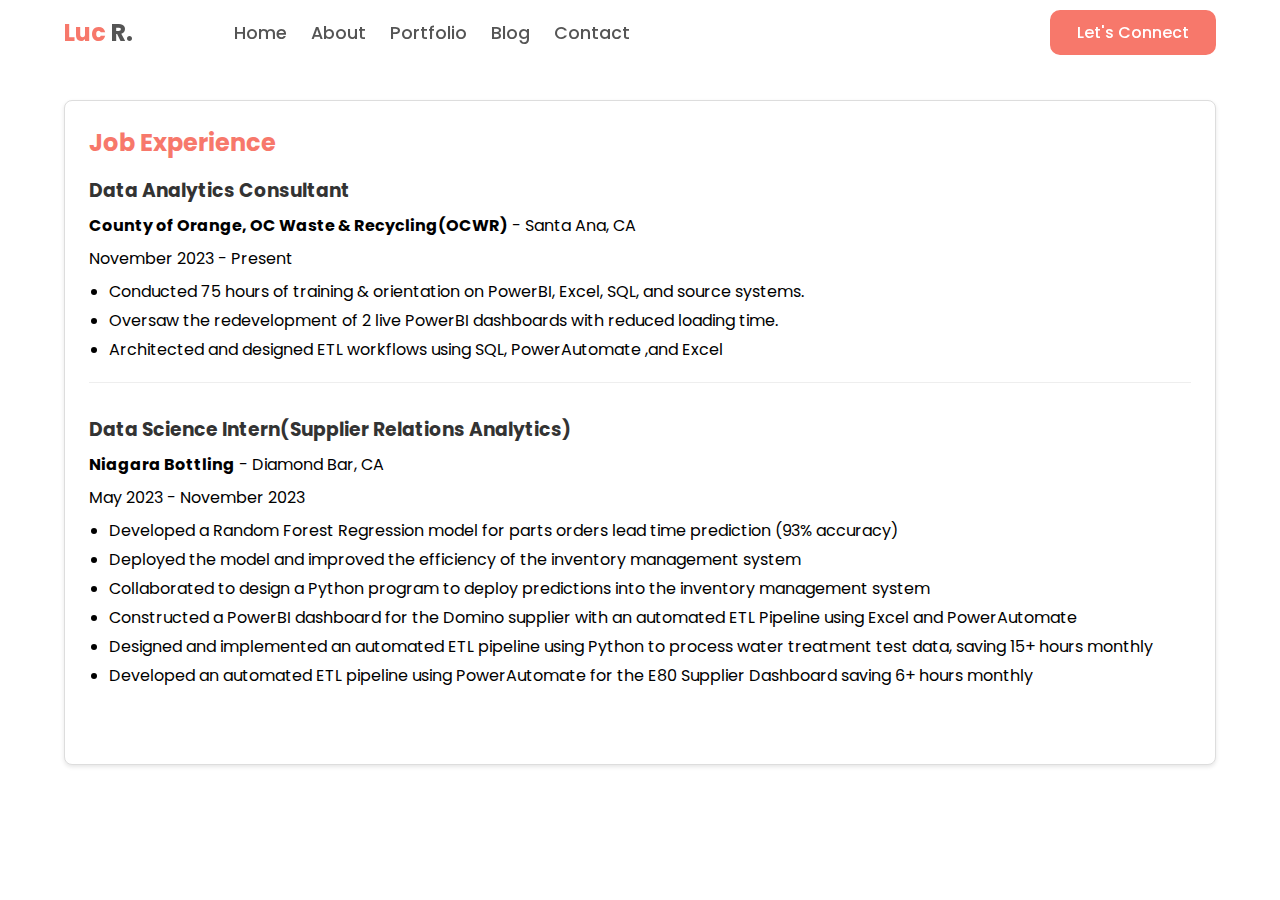
<file: about.html>
<!DOCTYPE html>
<html lang="en">
<head>
    <meta charset="UTF-8">
    <meta name="viewport" content="width=device-width, initial-scale=1.0">
    <title>About Me - Job Experience</title>
    <link rel="stylesheet" href="styles.css"> 
</head>
<body>

<header>
    <h2 class="logo"> <span>Luc</span> R.</h2>
    <nav class="navigation">
        <a href="index.html">Home</a>
        <a href="about.html">About</a> <!--Active Page -->
        <a href="portfolio.html">Portfolio</a>
        <a href="#">Blog</a>
        <a href="#">Contact</a>
    </nav>
    <a href="#" class="btn-connect">Let's Connect</a>
</header>

<main>
    <section class="job-experience">
        <h2>Job Experience</h2>
        <article class="job">
            <h3>Data Analytics Consultant</h3>
            <p><strong>County of Orange, OC Waste & Recycling(OCWR)</strong> - Santa Ana, CA</p>
            <p>November 2023 - Present</p>
            <ul>
                <li>Conducted 75 hours of training & orientation on PowerBI, Excel, SQL, and source systems.</li>
                <li>Oversaw the redevelopment of 2 live PowerBI dashboards with reduced loading time.</li>
                <li>Architected and designed ETL workflows using SQL, PowerAutomate ,and Excel</li>
            </ul>
        </article>

        <article class="job">
            <h3>Data Science Intern(Supplier Relations Analytics)</h3>
            <p><strong>Niagara Bottling</strong> - Diamond Bar, CA</p>
            <p>May 2023 - November 2023</p>
            <ul>
                <li>Developed a Random Forest Regression model for parts orders lead time prediction (93% accuracy)</li>
                <li>Deployed the model and improved the efficiency of the inventory management system</li>
                <li>Collaborated to design a Python program to deploy predictions into the inventory management system</li>
                <li>Constructed a PowerBI dashboard for the Domino supplier with an automated ETL Pipeline using Excel and PowerAutomate</li>
                <li>Designed and implemented an automated ETL pipeline using Python to process water treatment test data, saving 15+ hours monthly</li>
                <li>Developed an automated ETL pipeline using PowerAutomate for the E80 Supplier Dashboard saving 6+ hours monthly</li>
            </ul>
        </article>
        <!-- Repeat for other jobs -->
    </section>
</main>

</body>
</html>
</file>
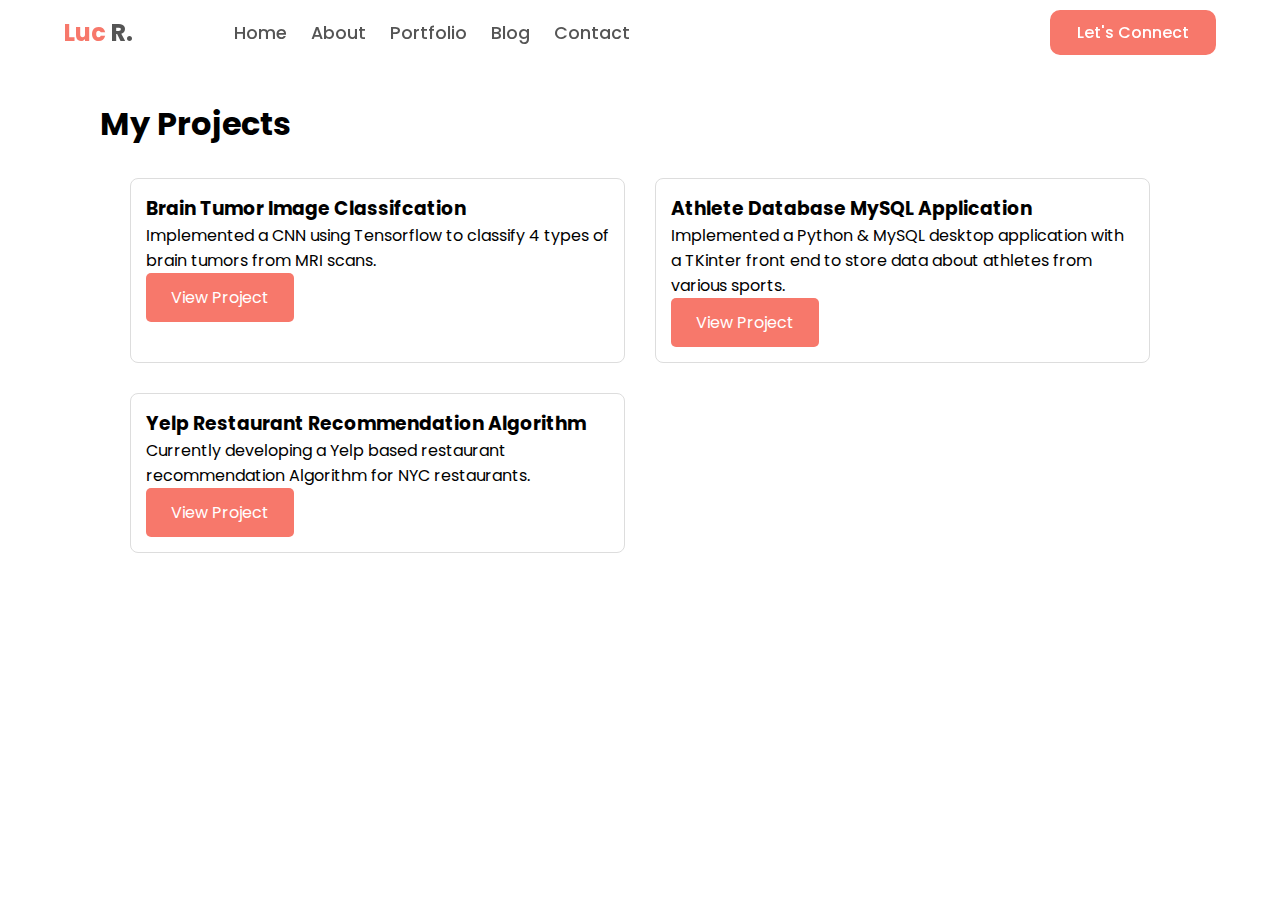
<file: portfolio.html>
<!DOCTYPE html>
<html lang="en">
<head>
    <meta charset="UTF-8">
    <meta name="viewport" content="width=device-width, initial-scale=1.0">
    <title>Luc's Portfolio</title>
    <link rel="stylesheet" href="styles.css"> 
</head>
<body>
    <header>
        <h2 class="logo"> <span>Luc</span> R.</h2>
        <nav class="navigation">
            <a href="index.html">Home</a>
            <a href = "about.html">About</a>
            <a href="portfolio.html">Portfolio</a> <!--Active Page -->
            <a href="#">Blog</a>
            <a href="#">Contact</a>
        </nav>
        <a href="#" class="btn-connect">Let's Connect</a>
    </header>

    <section class="portfolio">
        <h1>My Projects</h1>
        <div class="projects">
            <!-- Repeat this div for each project -->
            <div class="project">
                <h3>Brain Tumor Image Classifcation</h3>
                <p>Implemented a CNN using Tensorflow to classify 4 types of brain tumors from MRI scans.</p>
                <a href="https://github.com/lucrieffel/Brain_Tumor_Image_Classification" class="btn">View Project</a> <!-- Link to the actual project or more details -->
            </div>

            <div class="project">
                <h3>Athlete Database MySQL Application</h3>
                <p>Implemented a Python & MySQL desktop application with a TKinter front end to store data about athletes from various sports.</p>
                <a href="https://github.com/lucrieffel/AthleteDB-MY_SQL_Application" class="btn">View Project</a> <!-- Link to the actual project or more details -->
            </div>

            <div class="project">
                <h3>Yelp Restaurant Recommendation Algorithm</h3>
                <p>Currently developing a Yelp based restaurant recommendation Algorithm for NYC restaurants.</p>
                <a href="https://github.com/lucrieffel/NYC_Restaurant_Recommendation_Algorithm" class="btn">View Project</a> <!-- Link to the actual project or more details -->
            </div>
        </div>
    </section>


</body>
</html>
</file>
<file: styles.css>
@import url('https://fonts.googleapis.com/css2?family=Poppins:wght@300;400;500;600;700;800;900&display=swap');
* {
    margin: 0;
    padding: 0;
    box-sizing: border-box;
    font-family: 'Poppins', sans-serif;
    scroll-padding-top: 10px;
}

body, html {
    font-family: 'Poppins', sans-serif;
    margin: 0;
    padding: 0;
    box-sizing: border-box;
    scroll-padding-top: 100px; 
}

header{
    position: fixed;
    top: 0;
    left: 0;
    width: 100%;
    padding: 20px 5%; /*responsive padding */
    display: flex; 
    justify-content: space-between;
    align-items: center;
    z-index: 100;
}

.logo{
    font-size: 1.5em;
    color: #555;
    cursor: default;
}

.profile-image {
    display: flex;
    justify-content: center; 
    padding: 20px; 
}

.profile-image img {
    max-width: 90%; /*fit within container */
    height: auto; /*maintain the image aspect ratio */
}

.logo span{
    color: #f7786b;
}

.navigation a{ 
    font-size: 1.1em;
    color: #555; 
    text-decoration: none;
    margin-right: 20px;
    font-weight: 500;  
    transition: .3s;
}

.navigation a:hover{
    color: #f7786b;
}

.btn-connect{
    color: #fff;
    text-decoration: none;
    padding: 8px 25px;
    background: #f7786b;
    border-radius: 10px;
    border: 2px solid #f7786b;
    font-weight: 500;
    transition: .3s;
} 

.btn-connect:hover{
    background: transparent;
    color: #f7786b;
}

.home{
    position: relative;
    width: 100%;
    height: 100vh;
    background: url('background.jpg');
    background-size: cover;
    background-position: center;
    display: flex;
    align-items: center;
    padding: 30px 100px;
}

.content{
    max-width: 600px;
    color: #555;
}

.content h2{ 
    font-size: 3em;
    color:#555;
    margin-bottom: 20px;
}

.content h2 span{ 
    color: #f7786b;
}

.content h4{ 
    font-size: 2em;
}

.btn-group a{
    color: #fff;
    text-decoration: none;
    padding: 10px 40px;
    background: #f7786b;
    border-radius: 10px;
    border: 2px solid #f7786b;
    font-weight: 500;
    transition: .3s;
}
.btn-group {
    display: flex;
    flex-wrap: wrap; 
    gap: 10px; 
    justify-content: center; 
}


.content p{ 
    padding: 10px 0 40px 0;
}

.btn-group a:hover:nth-child(1){
    color: #f7786b;
    background: transparent;   
}

.btn-group a:nth-child(2){
    color: #f7786b;
    background: transparent;
    margin-left: 30px;
    padding: 10px 30px;
}

.btn-group a:hover:nth-child(2){
    color: #fff;
    background: #f7786b;
}

.social-icons{ 
    position: absolute;
    bottom: 50px; 
}

.social-icons a{
    display: inline-block;
    width: 35px;
    height: 35px;
    background: #f7786b;
    border-radius: 50%;
    margin: 22px;
    text-align: center; 
    line-height: 35px;
    border: 1px solid #fff;
    outline: 2px solid #f7786b;
    transition: .3s;
}

.social-icons a:hover{ 
    transform: translateY(-5px);
}

.social-icons a i{
    color: #fff;
    font-size: 1.2em;
}

.navigation{
    margin-left: -300px;
}

.portfolio{
    padding: 100px;
}

/* portfolio styling */
.projects {
    display: grid;
    grid-template-columns: repeat(auto-fit, minmax(400px, 1fr));
    grid-template-rows: auto;
    gap: 30px;
    padding: 30px;
    overflow-y: auto;
}

.project {
    border: 1px solid #ddd;
    padding: 15px;
    border-radius: 8px;
}

.project .btn {
    background-color: #f7786b;
    color: white;
    text-decoration: none;
    padding: 12px 25px;
    border-radius: 5px;
    display: inline-block;
}

.project .btn:hover {
    background-color: white;
    color: #f7786b;
}

/* About Section Styling to Match Portfolio */
.about-section {
    display: grid;
    grid-template-columns: repeat(auto-fit, minmax(400px, 1fr));
    gap: 30px;
    padding: 30px;
}

/* Job Experience Section  */
.job-experience {
    margin: 2rem auto;
    max-width: 90%;
    background-color: #fff; 
    border: 1px solid #ddd;
    padding: 1.5rem;
    border-radius: 8px;
    box-shadow: 0 2px 4px rgba(0,0,0,0.1);
}

.job-experience h2 {
    color: #f7786b;
    margin-bottom: 1rem;
}

.job {
    margin-bottom: 2rem;
    padding-bottom: 1rem;
    border-bottom: 1px solid #eee; /* Separates job experiences */
}

.job:last-child {
    border-bottom: none; /* Removes border from the last job entry */
}

.job h3 {
    margin-top: 0;
    color: #333;
}

.job p {
    margin: 0.5rem 0;
}

.job ul {
    list-style-type: disc;
    margin-left: 20px;
}

main {
    margin-top: 100px; /* Adjust this value as needed */
}

.job ul li {
    margin-bottom: 0.25rem;
}

/* Adjusting Header for Better Layout */
header {
    padding: 10px 5%; /* Reduced padding for smaller screens */
}

.job-experience {
    margin-top: 100px; 
}

@media screen and (max-width: 768px) {
    .job-experience {
        max-width: 95%;
        padding: 1rem;
    }

    .navigation, .btn-connect {
        font-size: 0.9em; /* Adjust font size for responsiveness */
    }
}


/*dynamic media queries to enhance responsiveness */
@media (max-width: 1024px) {
    header {
        padding: 20px 50px;
    }
    .logo, .navigation a {
        font-size: 0.9em;
    }
    .btn-connect {
        padding: 6px 20px;
        font-size: 0.9em;
    }
}

@media (max-width: 768px) {
    header {
        padding: 15px 30px;
        flex-direction: column;
        align-items: flex-start;
    }
    .navigation {
        margin-top: 10px;
        margin-left: 0;
    }
    .navigation a {
        margin-right: 15px;
    }
    .btn-connect {
        margin-top: 15px;
    }
}

@media (max-width: 500px) {
    .navigation a {
        font-size: 0.8em;
        margin-right: 10px;
    }
    .btn-connect {
        font-size: 0.8em;
    }
}
</file>
